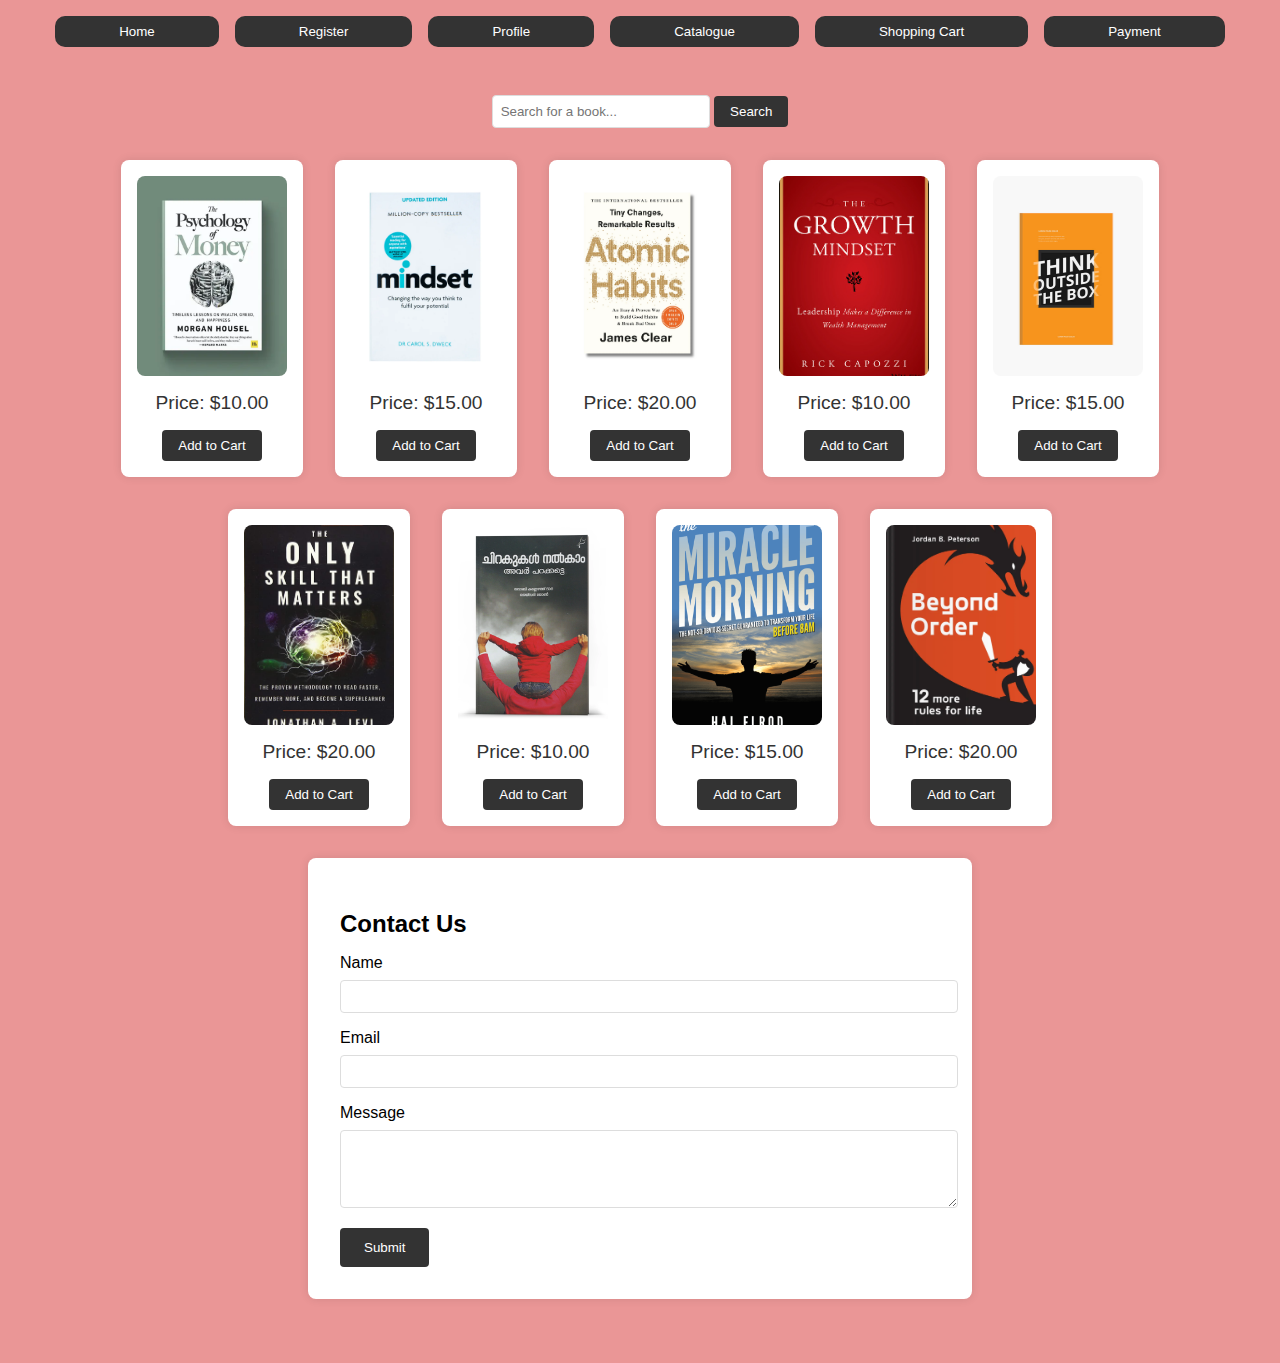
<file: index.html>
<!DOCTYPE html>
<html lang="en">
<head>
    <meta charset="UTF-8">
    <meta name="viewport" content="width=device-width, initial-scale=1.0">
    <title>Online Book Store</title>
    <link rel="stylesheet" href="home.css">
</head>
<body>
    <header>
        <nav>
            <div class="button-container">
                <button class="button">Home</button>
                <a href="registration.html"><button class="button">Register</button></a>
                <a href="Profile.html"><button class="button">Profile</button></a>
                <a href="Catalog.html"><button class="button">Catalogue</button></a>
                <a href="/cart.html"><button class="button">Shopping Cart</button></a>
                <a href="/Payment.html"><button class="button">Payment</button></a>
            </div>
        </nav>
    </header>
    <main>
        <div class="search-container">
            <input type="text" id="search-input" placeholder="Search for a book...">
            <button class="button" onclick="searchBook()">Search</button>
        </div>

        <!-- New section for displaying books -->
        <section id="books">
            <div class="book">
                <img src="/psych-money-cover.webp" alt="Book 1">
                <p>Price: $10.00</p>
                <button class="button">Add to Cart</button>
            </div>
            <div class="book">
                <img src="/mindset.webp" alt="Book 2">
                <p>Price: $15.00</p>
                <button class="button">Add to Cart</button>
            </div>
            <div class="book">
                <img src="/automic habits.webp" alt="Book 3">
                <p>Price: $20.00</p>
                <button class="button">Add to Cart</button>
            </div>
            <div class="book">
                <img src="/the-growth-mindset-1.jpg" alt="Book 1">
                <p>Price: $10.00</p>
                <button class="button">Add to Cart</button>
            </div>
            <div class="book">
                <img src="/book-img2.jpg" alt="Book 2">
                <p>Price: $15.00</p>
                <button class="button">Add to Cart</button>
            </div>
            <div class="book">
                <img src="/81OrquAzkJL._AC_UF1000-1000_QL80_.jpg" alt="Book 3">
                <p>Price: $20.00</p>
                <button class="button">Add to Cart</button>
            </div>
            <div class="book">
                <img src="/chirakukal.webp" alt="Book 1">
                <p>Price: $10.00</p>
                <button class="button">Add to Cart</button>
            </div>
            <div class="book">
                <img src="/best-motivational-books-28.png" alt="Book 2">
                <p>Price: $15.00</p>
                <button class="button">Add to Cart</button>
            </div>
            <div class="book">
                <img src="/rqhektknxg3pwey9w8pr-161df101218989-en.webp" alt="Book 3">
                <p>Price: $20.00</p>
                <button class="button">Add to Cart</button>
            </div>
        </section>

        <section id="contact-us">
            <h2>Contact Us</h2>
            <form>
                <label for="name">Name</label>
                <input type="text" id="name" name="name" required>

                <label for="email">Email</label>
                <input type="email" id="email" name="email" required>

                <label for="message">Message</label>
                <textarea id="message" name="message" rows="4" required></textarea>

                <button type="submit" class="button">Submit</button>
            </form>
        </section>
    </main>

    <script>
        function searchBook() {
            const query = document.getElementById('search-input').value;
            alert(`Searching for: ${query}`);
        }
    </script>
</body>
</html>
</file>
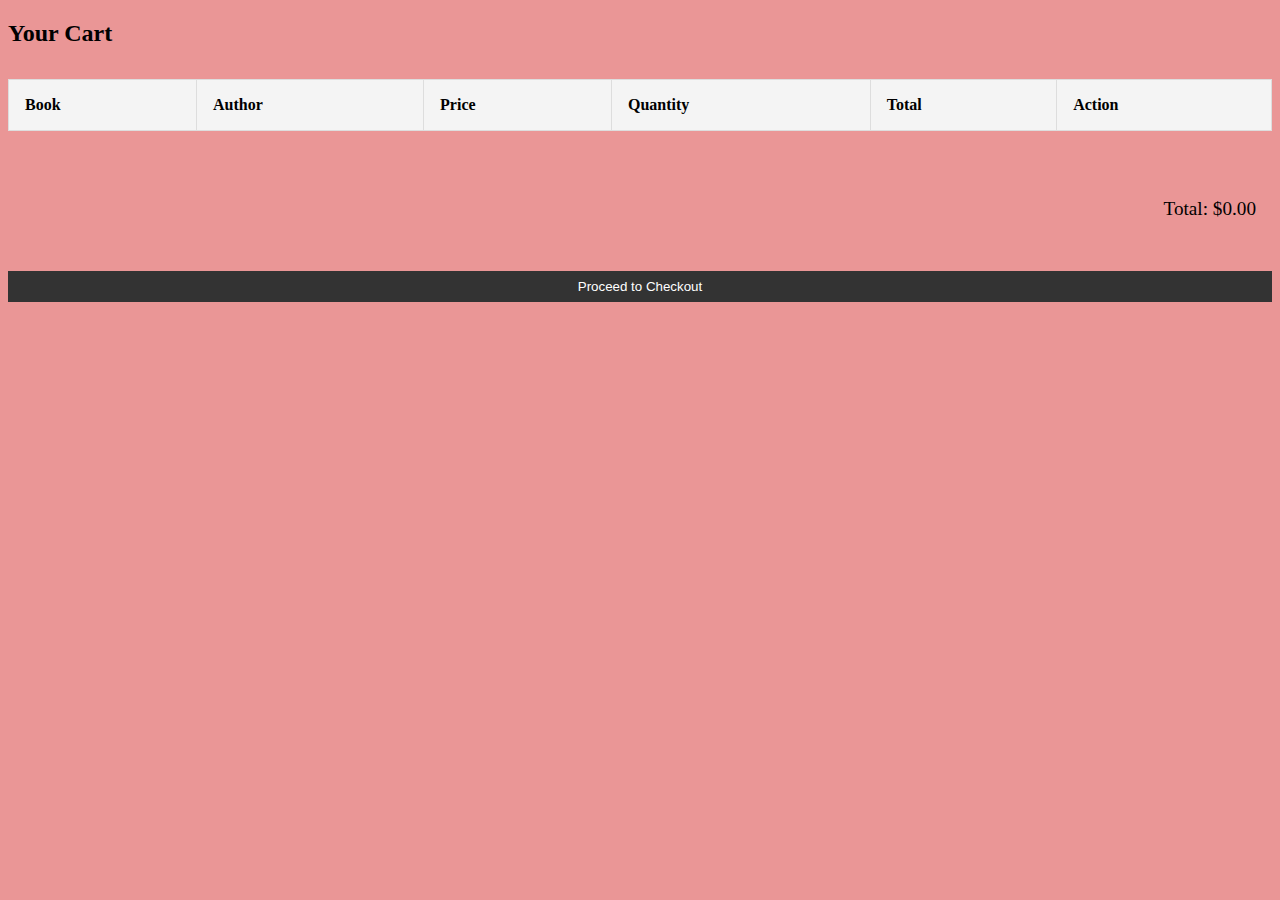
<file: cart.html>
<!DOCTYPE html>
<html lang="en">
<head>
    <meta charset="UTF-8">
    <meta name="viewport" content="width=device-width, initial-scale=1.0">
    <title>Shopping Cart - Online Book Store</title>
    <style>
        body {
            background-color:  #ea9696;
        }

        table {
            width: 100%;
            border-collapse: collapse;
            margin: 2rem 0;
        }

        table, th, td {
            border: 1px solid #ddd;
        }

        th, td {
            padding: 1rem;
            text-align: left;
        }

        th {
            background-color: #f4f4f4;
        }

        .total {
            text-align: right;
            padding: 1rem;
            font-size: 1.2rem;
        }

        .checkout-btn, .cancel-btn {
            background-color: #333;
            color: #fff;
            border: none;
            padding: 0.5rem 1rem;
            cursor: pointer;
            margin-top: 1rem;
            display: block;
            width: 100%;
            text-align: center;
        }

        .checkout-btn:hover, .cancel-btn:hover {
            background-color: #555;
        }
    </style>
</head>
<body>

    <main>
        <section id="cart">
            <h2>Your Cart</h2>
            <table>
                <thead>
                    <tr>
                        <th>Book</th>
                        <th>Author</th>
                        <th>Price</th>
                        <th>Quantity</th>
                        <th>Total</th>
                        <th>Action</th>
                    </tr>
                </thead>
                <tbody id="cart-items">
                    <!-- Cart items will be dynamically inserted here -->
                </tbody>
            </table>
            <div class="total">
                <p id="total-price">Total: $0.00</p>
            </div>
            <button class="checkout-btn">Proceed to Checkout</button>
        </section>
    </main>
  
  
</body>
</html>
</file>
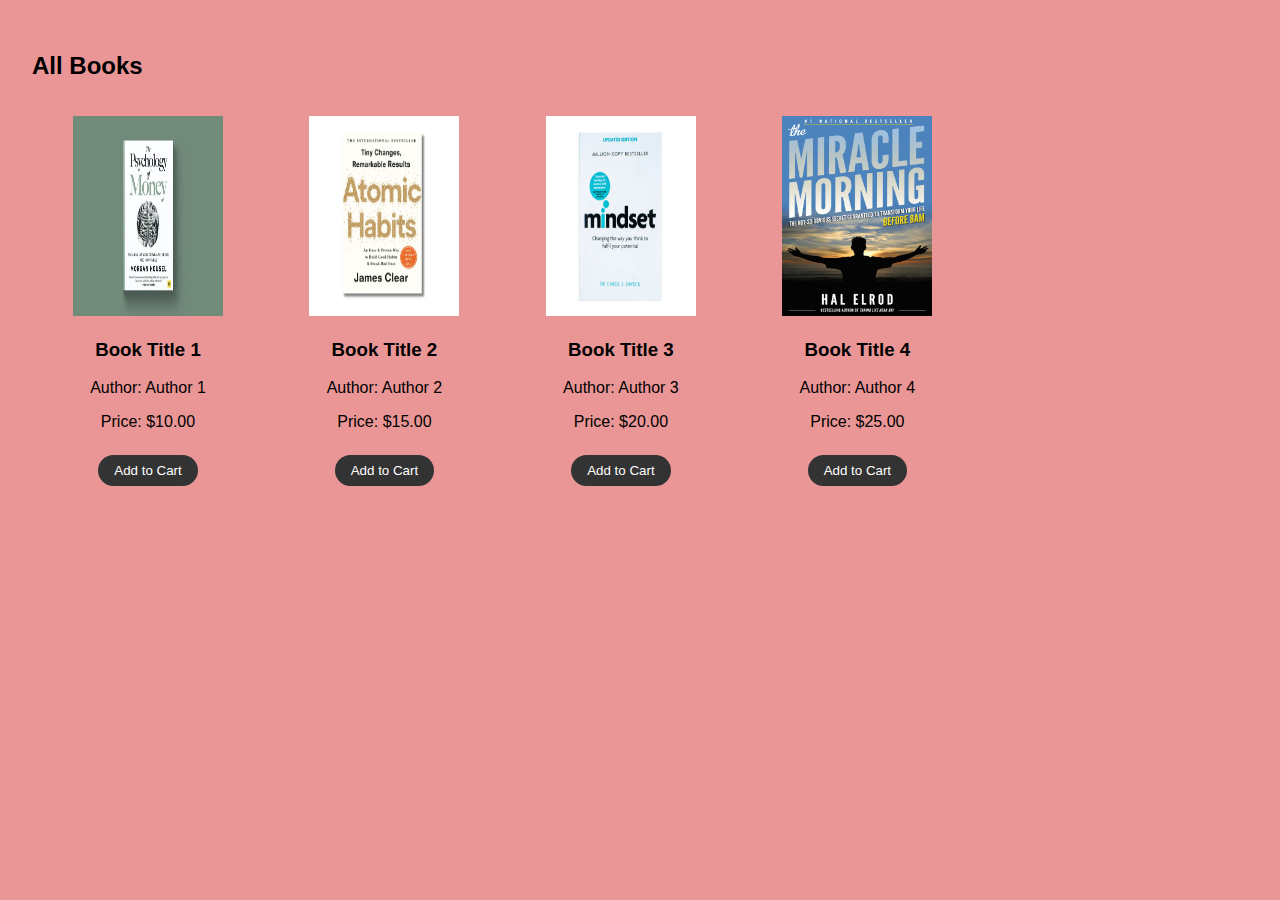
<file: Catalog.html>
<!DOCTYPE html>
<html lang="en">
<head>
    <meta charset="UTF-8">
    <meta name="viewport" content="width=device-width, initial-scale=1.0">
    <title>Books Catalog</title>
    <style>
        body {
            font-family: Arial, sans-serif;
            margin: 0;
            padding: 0;
            background-color: #ea9696;
        }

        header {
            background-color: #333;
            color: #fff;
            padding: 1rem 0;
            text-align: center;
        }

        nav ul {
            list-style: none;
            padding: 0;
        }

        nav ul li {
            display: inline;
            margin: 0 1rem;
        }

        nav ul li a {
            color: #fff;
            text-decoration: none;
        }

        main {
            padding: 2rem;
        }

        section {
            margin-bottom: 2rem;
        }

        .book {
            display: inline-block;
            width: 200px;
            margin: 1rem;
            text-align: center;
        }

        .book img {
            width: 150px; /* Set a fixed width */
            height: 200px; /* Set a fixed height */
        }

        .book button {
            background-color: #333;
            color: #fff;
            border: none;
            padding: 0.5rem 1rem;
            cursor: pointer;
            margin-top: 0.5rem;
            border-radius: 20px;
        }

        .book button:hover {
            background-color: #555;
        }

        footer {
            background-color: #333;
            color: #fff;
            text-align: center;
            padding: 1rem 0;
            position: fixed;
            width: 100%;
            bottom: 0;
        }
    </style>
</head>
<body>
   
    <main>
        <section id="books-catalog">
            <h2>All Books</h2>
            <div class="book">
                <img src="/psych-money-cover.webp" alt="Book 1">
                <h3>Book Title 1</h3>
                <p>Author: Author 1</p>
                <p>Price: $10.00</p>
                <button onclick="addToCart('Book Title 1', 'Author 1', 10.00)">Add to Cart</button>
            </div>
            <div class="book">
                <img src="/automic habits.webp" alt="Book 2">
                <h3>Book Title 2</h3>
                <p>Author: Author 2</p>
                <p>Price: $15.00</p>
                <button onclick="addToCart('Book Title 2', 'Author 2', 15.00)">Add to Cart</button>
            </div>
            <div class="book">
                <img src="/mindset.webp" alt="Book 3">
                <h3>Book Title 3</h3>
                <p>Author: Author 3</p>
                <p>Price: $20.00</p>
                <button onclick="addToCart('Book Title 3', 'Author 3', 20.00)">Add to Cart</button>
            </div>
            <div class="book">
                <img src="/best-motivational-books-28.png" alt="Book 4">
                <h3>Book Title 4</h3>
                <p>Author: Author 4</p>
                <p>Price: $25.00</p>
                <button onclick="addToCart('Book Title 4', 'Author 4', 25.00)">Add to Cart</button>
            </div>
            <!-- Add more books as needed -->
        </section>
    </main>
    <script>
        function addToCart(title, author, price) {
            let cart = JSON.parse(localStorage.getItem('cart')) || [];
            let book = cart.find(item => item.title === title);
            if (book) {
                book.quantity += 1;
            } else {
                cart.push({ title, author, price, quantity: 1 });
            }
            localStorage.setItem('cart', JSON.stringify(cart));
            alert(`${title} has been added to your cart.`);
        }
    </script>
</body>
</html>
</file>
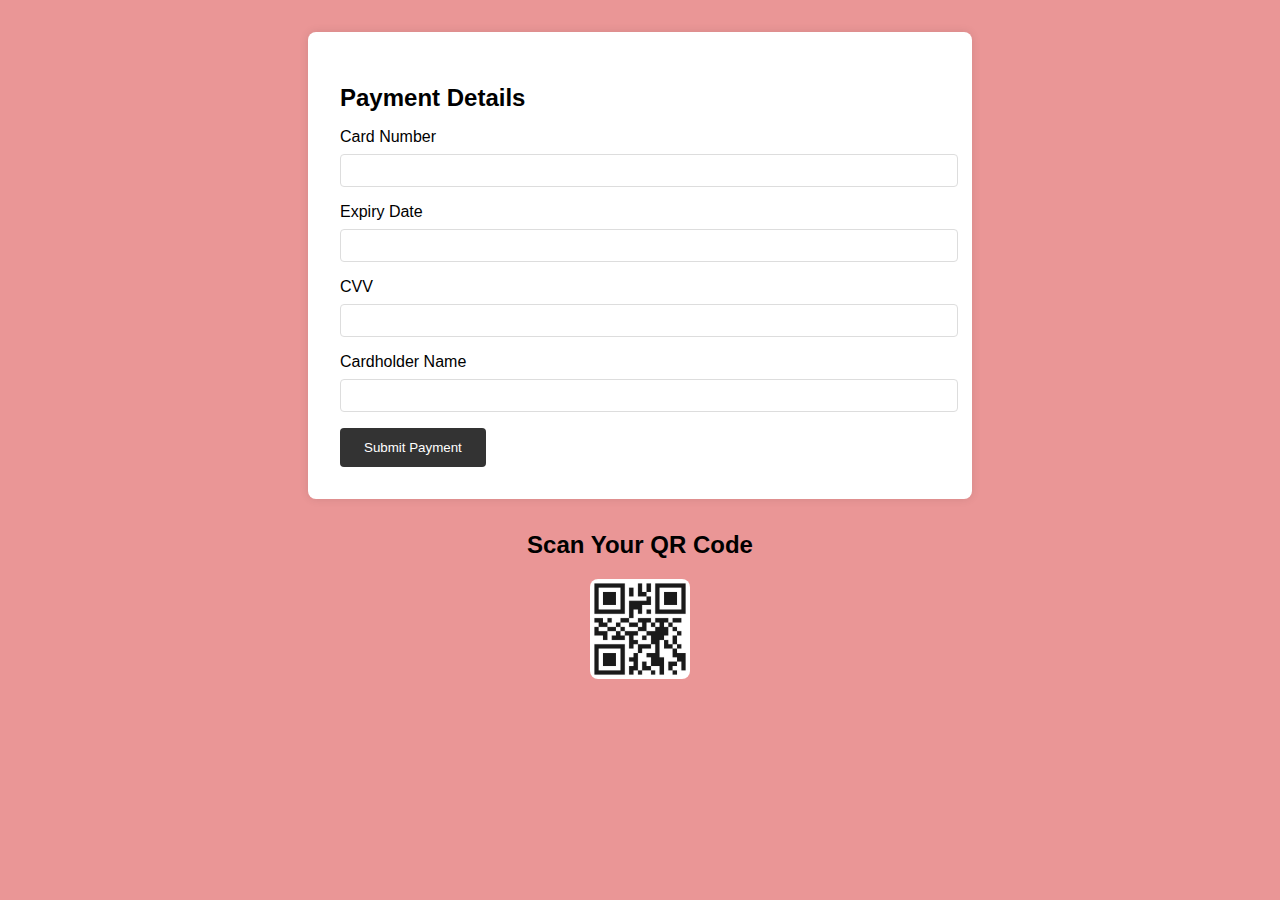
<file: Payment.html>
<!DOCTYPE html>
<html lang="en">
<head>
    <meta charset="UTF-8">
    <meta name="viewport" content="width=device-width, initial-scale=1.0">
    <title>Payment - Online Book Store</title>
    <style>
        body {
            font-family: Arial, sans-serif;
            margin: 0;
            padding: 0;
            background-color:  #ea9696;
        }

        header {
            background-color: #953737;
            color: #fff;
            padding: 1rem 0;
            text-align: center;
        }

        nav ul {
            list-style: none;
            padding: 0;
        }

        nav ul li {
            display: inline;
            margin: 0 1rem;
        }

        nav ul li a {
            color: #fff;
            text-decoration: none;
        }

        main {
            padding: 2rem;
        }

        .payment-form {
            max-width: 600px;
            margin: 0 auto;
            background-color: #fff;
            padding: 2rem;
            border-radius: 8px;
            box-shadow: 0 0 10px rgba(0, 0, 0, 0.1);
        }

        .payment-form h2 {
            margin-bottom: 1rem;
        }

        .payment-form label {
            display: block;
            margin-bottom: 0.5rem;
        }

        .payment-form input {
            width: 100%;
            padding: 0.5rem;
            margin-bottom: 1rem;
            border: 1px solid #ddd;
            border-radius: 4px;
        }

        .payment-form button {
            background-color: #333;
            color: #fff;
            border: none;
            padding: 0.75rem 1.5rem;
            cursor: pointer;
            border-radius: 4px;
        }

        .payment-form button:hover {
            background-color: #555;
        }

        .scanner-photo {
            text-align: center;
            margin-top: 2rem;
        }

        .scanner-photo img {
            max-width: 100%;
            height: auto;
            border-radius: 8px;
        }
    </style>
</head>
<body>
  
    <main>
        <div class="payment-form">
            <h2>Payment Details</h2>
            <form>
                <label for="card-number">Card Number</label>
                <input type="text" id="card-number" name="card-number" required>

                <label for="expiry-date">Expiry Date</label>
                <input type="text" id="expiry-date" name="expiry-date" required>

                <label for="cvv">CVV</label>
                <input type="text" id="cvv" name="cvv" required>

                <label for="cardholder-name">Cardholder Name</label>
                <input type="text" id="cardholder-name" name="cardholder-name" required>

                <button type="submit">Submit Payment</button>
            </form>
        </div>
        <div class="scanner-photo">
            <h2>Scan Your QR Code</h2>
            <img src="/qr-barcode-for-data-labeling.webp" alt="Scanner Photo" style="width: 100px;">
        </div>
    </main>
   
</body>
</html>
</file>
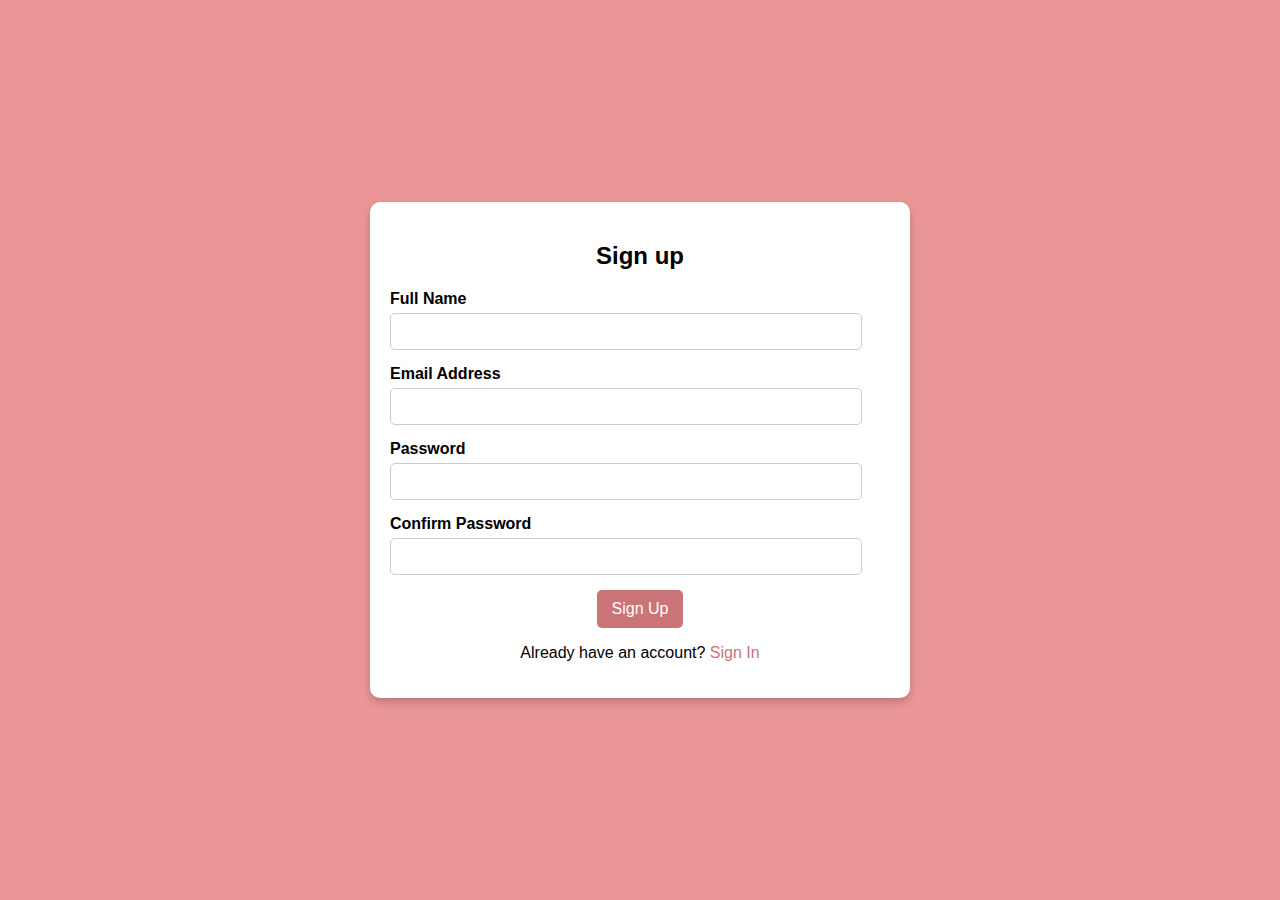
<file: Registration.html>
<!DOCTYPE html>
<html lang="en">
<head>
    <meta charset="UTF-8">
    <meta name="viewport" content="width=device-width, initial-scale=1.0">
    <title>Sign Up</title>
    <style>
        body {
            font-family: Arial, sans-serif;
            background-color:  #ea9696;
            margin: 0;
            padding: 0;
            display: flex;
            justify-content: center;
            align-items: center;
            height: 100vh;
        }
        .form-container {
            background-color: #ffffff;
            padding: 20px;
            border-radius: 10px;
            box-shadow: 0px 4px 8px rgba(0, 0, 0, 0.2);
            width: 500px;
        }
        .form-container h2 {
            text-align: center;
            margin-bottom: 20px;
        }
        .form-group {
            margin-bottom: 15px;
        }
        .form-group label {
            display: block;
            margin-bottom: 5px;
            font-weight: bold;
        }
        .form-group input {
            width: 90%;
            padding: 10px;
            border: 1px solid #ccc;
            border-radius: 5px;
        }
        .form-group input:focus {
            border-color:  #e18b8e;
            outline: none;
        }
        .form-button {
            text-align: center;
        }
        .form-button button {
            background-color:#cb7477;
            color: white;
            border: none;
            padding: 10px 15px;
            border-radius: 5px;
            cursor: pointer;
            font-size: 16px;
        }
        .form-button button:hover {
            background-color:  #b0474b;
        }
        .signin-link {
            text-align: center;
            margin-top: 10px;
        }
        .signin-link a {
            color: #cb7477;
            text-decoration: none;
        }
        .signin-link a:hover {
            text-decoration: underline;
        }
    </style>
</head>
<body>
    <div class="form-container">
        <h2>Sign up</h2>
        <form action="/submit_registration" method="POST">
            <div class="form-group">
                <label for="name">Full Name</label>
                <input type="text" id="name" name="name" required>
            </div>
            <div class="form-group">
                <label for="email">Email Address</label>
                <input type="email" id="email" name="email" required>
            </div>
            <div class="form-group">
                <label for="password">Password</label>
                <input type="password" id="password" name="password" required>
            </div>
            <div class="form-group">
                <label for="confirm-password">Confirm Password</label>
                <input type="password" id="confirm-password" name="confirm-password" required>
            </div>
            <div class="form-button">
                <button type="submit">Sign Up</button>
            </div>
        </form>
        <div class="signin-link">
            <p>Already have an account? <a href="signin.html">Sign In</a></p>
        </div>
    </div>
</body>
</html>
</file>
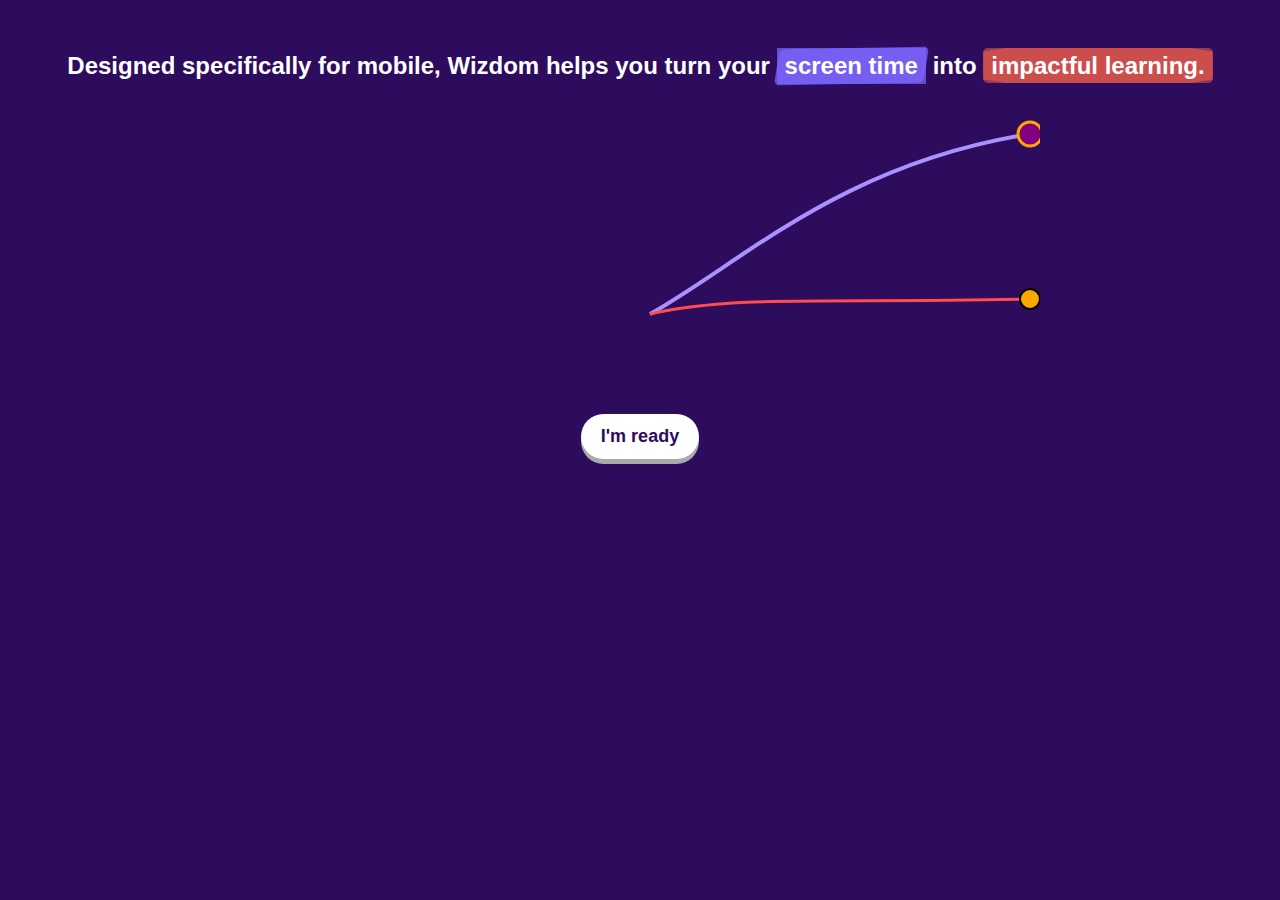
<file: text.html>
<!DOCTYPE html>
<html lang="en">
<head>
    <meta charset="UTF-8">
    <meta name="viewport" content="width=device-width, initial-scale=1.0">
    <title>Learning vs Doomscrolling</title>
    <style>
        body {
            background-color: #2d0c5e; /* Dark purple background */
            color: white;
            font-family: 'Arial', sans-serif;
            text-align: center;
            padding: 20px;
        }

        .highlight {
            background-color: rgba(124, 102, 255, 0.7); /* Light purple */
            padding: 4px 8px;
            display: inline-block;
            font-weight: bold;
            position: relative;
        }

        .highlight::before {
            content: '';
            position: absolute;
            left: 0;
            bottom: 0;
            width: 100%;
            height: 100%;
            background: rgba(124, 102, 255, 0.7);
            transform: skewX(-10deg) rotate(-1deg);
            z-index: -1;
            border-radius: 5px;
        }

        .graph-container {
            position: relative;
            width: 90%;
            max-width: 400px;
            margin: 30px auto;
            height: 250px;
        }

        .curve {
            position: absolute;
            width: 100%;
            height: 100%;
        }

        .button {
            background-color: white;
            color: #2d0c5e;
            font-size: 18px;
            font-weight: bold;
            padding: 12px 20px;
            border-radius: 25px;
            border: none;
            cursor: pointer;
            margin-top: 20px;
            box-shadow: 0 5px #aaa;
        }

        .extext {
            background-color: rgba(255, 99, 71, 0.5); /* Tomato color with transparency */
            padding: 4px 8px; /* Adjusted padding for a better fit */
            display: inline; /* Keep it inline to fit text closely */
            font-weight: bold;
            border-radius: 5px; /* Rounded corners for a softer look */
            position: relative; /* For the pseudo-element */
        }

        .extext::before {
            content: '';
            position: absolute;
            top: 0;
            left: 0;
            right: 0;
            bottom: 0;
            background-color: rgba(255, 99, 71, 0.5); /* Same color as background */
            clip-path: polygon(0 10%, 10% 0, 90% 0, 100% 10%, 100% 90%, 90% 100%, 10% 100%, 0 90%); /* Irregular shape */
            z-index: -1; /* Behind the text */
        }
    </style>
</head>
<body>
    <h2>Designed specifically for mobile, Wizdom helps you turn your 
        <span class="highlight">screen time</span> into 
        <span class="extext">impactful learning.</span>
    </h2>

    <div class="graph-container">
        <svg class="curve" viewBox="0 0 400 250">
            <!-- Learning Path -->
            <path d="M 10 200 C 100 150, 200 50, 390 20" stroke="#A991FF" stroke-width="4" fill="transparent"/>
            <!-- Doomscrolling Path -->
            <path d="M 10 200 C 100 180, 200 190, 390 185" stroke="#FF4C4C" stroke-width="3" fill="transparent"/>
            <!-- Character Icon -->
            <circle cx="390" cy="20" r="12" fill="purple" stroke="orange" stroke-width="3"/>
            <!-- Sad Face Icon -->
            <circle cx="390" cy="185" r="10" fill="orange" stroke="black" stroke-width="2"/>
        </svg>
    </div>

    <button class="button">I'm ready</button>
</body>
</html>
</file>
<file: home.css>
body {
    font-family: Arial, sans-serif;
    margin: 0;
    padding: 0;
    background-color: #ea9696;
}

header {
    background-color: #ea9696;
    color: #fff;
    padding: 1rem 0;
    text-align: center;
}

nav ul {
    list-style: none;
    padding: 0;
}

nav ul li {
    display: inline;
    margin: 0 1rem;
}

nav ul li a {
    color: #fff;
    text-decoration: none;
}

main {
    padding: 2rem;
    text-align: center;
}

main img {
    max-width: 100%;
    height: auto;
    display: block;
    margin: 0 auto;
}

.button-container {
    display: flex;
    justify-content: center;
    gap: 1rem;
}

.button {
    background-color: #333;
    color: #fff;
    border: none;
    padding: .5rem 4rem;
    cursor: pointer;
    border-radius: 10px;
}

.button:hover {
    background-color: #555;
}

.search-container {
    margin-bottom: 2rem;
}

.search-container input {
    padding: 0.5rem;
    width: 200px;
    border: 1px solid #ddd;
    border-radius: 4px;
}

.search-container button {
    padding: 0.5rem 1rem;
    border-radius: 4px;
}

/* Contact Us Section */
#contact-us {
    margin-top: 2rem;
    text-align: left;
    max-width: 600px;
    margin: 2rem auto;
    background-color: #fff;
    padding: 2rem;
    border-radius: 8px;
    box-shadow: 0 0 10px rgba(0, 0, 0, 0.1);
}

#contact-us h2 {
    margin-bottom: 1rem;
}

#contact-us label {
    display: block;
    margin-bottom: 0.5rem;
}

#contact-us input,
#contact-us textarea {
    width: 100%;
    padding: 0.5rem;
    margin-bottom: 1rem;
    border: 1px solid #ddd;
    border-radius: 4px;
}

#contact-us button {
    background-color: #333;
    color: #fff;
    border: none;
    padding: 0.75rem 1.5rem;
    cursor: pointer;
    border-radius: 4px;
}

#contact-us button:hover {
    background-color: #555;
}

/* Book Section */
#books {
    display: flex;
    flex-wrap: wrap;
    justify-content: center;
    gap: 2rem;
    margin-top: 2rem;
}

.book {
    background-color: #fff;
    padding: 1rem;
    border-radius: 8px;
    box-shadow: 0 0 10px rgba(0, 0, 0, 0.1);
    text-align: center;
    max-width: 200px;
}

.book img {
    width: 150px; /* Set a fixed width */
    height: 200px; /* Set a fixed height */
    object-fit: cover; /* Ensure the image covers the area */
    border-radius: 8px;
}

.book p {
    margin: 1rem 0;
    font-size: 1.2rem;
    color: #333;
}

.book .button {
    background-color: #333;
    color: #fff;
    border: none;
    padding: 0.5rem 1rem;
    cursor: pointer;
    border-radius: 4px;
}

.book .button:hover {
    background-color: #555;
}
</file>
